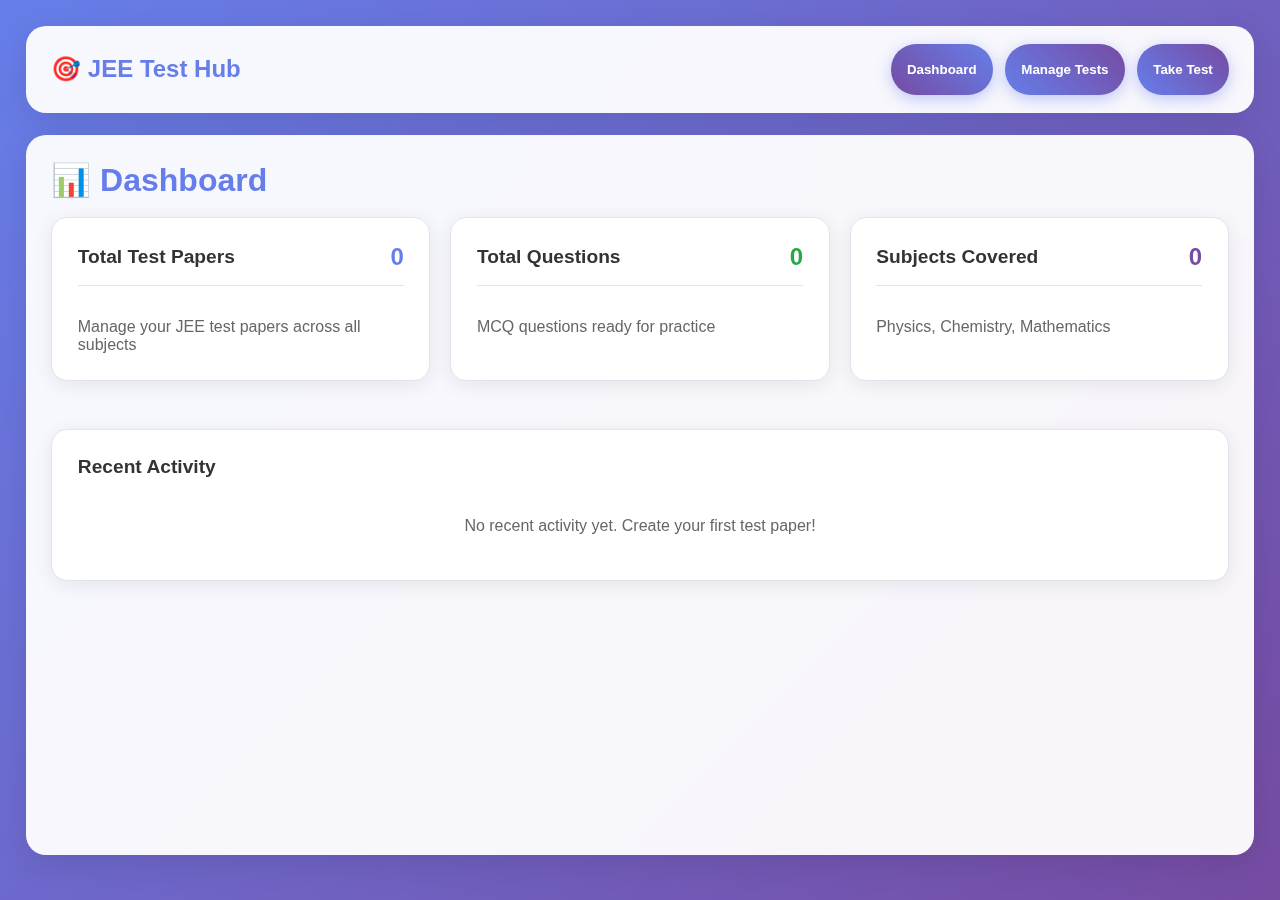
<file: index.html>
<!DOCTYPE html>
<html lang="en">
    <head>
        <meta charset="UTF-8" />
        <meta name="viewport" content="width=device-width, initial-scale=1.0" />
        <title>JEE Test Hub - Modern Test Paper Platform</title>
        <link rel="stylesheet" href="papers.css" />
    </head>
    <body>
        <div class="container">
            <!-- Navigation -->
            <nav class="nav">
                <div class="logo">🎯 JEE Test Hub</div>
                <div class="nav-buttons">
                    <button
                        class="nav-btn active"
                        onclick="showSection('dashboard')"
                    >
                        Dashboard
                    </button>

                    <button
                        class="nav-btn"
                        onclick="showSection('manage-tests')"
                    >
                        Manage Tests
                    </button>
                    <button class="nav-btn" onclick="showSection('take-test')">
                        Take Test
                    </button>
                </div>
            </nav>

            <!-- Main Content -->
            <div class="main-content">
                <!-- Dashboard Section -->
                <section id="dashboard" class="section active">
                    <h2 class="section-title">📊 Dashboard</h2>
                    <div
                        style="
                            display: grid;
                            grid-template-columns: repeat(
                                auto-fit,
                                minmax(300px, 1fr)
                            );
                            gap: 20px;
                            margin-bottom: 30px;
                        "
                    >
                        <div class="card">
                            <div class="card-header">
                                <h3 class="card-title">Total Test Papers</h3>
                                <span
                                    style="
                                        font-size: 24px;
                                        font-weight: 700;
                                        color: var(--primary-start);
                                    "
                                    id="total-tests"
                                    >0</span
                                >
                            </div>
                            <p style="color: #666">
                                Manage your JEE test papers across all subjects
                            </p>
                        </div>
                        <div class="card">
                            <div class="card-header">
                                <h3 class="card-title">Total Questions</h3>
                                <span
                                    style="
                                        font-size: 24px;
                                        font-weight: 700;
                                        color: var(--success);
                                    "
                                    id="total-questions"
                                    >0</span
                                >
                            </div>
                            <p style="color: #666">
                                MCQ questions ready for practice
                            </p>
                        </div>
                        <div class="card">
                            <div class="card-header">
                                <h3 class="card-title">Subjects Covered</h3>
                                <span
                                    style="
                                        font-size: 24px;
                                        font-weight: 700;
                                        color: var(--primary-end);
                                    "
                                    id="subjects-count"
                                    >0</span
                                >
                            </div>
                            <p style="color: #666">
                                Physics, Chemistry, Mathematics
                            </p>
                        </div>
                    </div>

                    <div class="card">
                        <h3 class="card-title">Recent Activity</h3>
                        <div id="recent-activity">
                            <p
                                style="
                                    color: #666;
                                    text-align: center;
                                    padding: 20px;
                                "
                            >
                                No recent activity yet. Create your first test
                                paper!
                            </p>
                        </div>
                    </div>
                </section>

                <!-- Manage Tests Section -->
                <section id="manage-tests" class="section">
                    <h2 class="section-title">⚙️ Manage Test Papers</h2>
                    <div class="card">
                        <div class="card-header">
                            <h3 class="card-title">All Test Papers</h3>
                            <div style="display: flex; gap: 12px">
                                <button
                                    class="btn btn-secondary btn-sm"
                                    onclick="document.getElementById('import-file').click()"
                                >
                                    Import JSON
                                </button>
                                <input
                                    type="file"
                                    id="import-file"
                                    accept=".json"
                                    style="display: none"
                                    onchange="importTestPaper(event)"
                                />
                            </div>
                        </div>
                        <div id="test-list"></div>
                    </div>
                </section>

                <!-- Take Test Section -->
                <section id="take-test" class="section">
                    <h2 class="section-title">📖 Take Test</h2>
                    <div id="test-selection">
                        <div class="card">
                            <h3 class="card-title">Select a Test Paper</h3>
                            <div id="available-tests"></div>
                        </div>
                    </div>
                    <div id="test-interface" style="display: none"></div>
                    <div id="test-results" style="display: none"></div>
                </section>
            </div>
        </div>

        <!-- Confirmation Modal -->
        <div id="confirm-modal" class="modal-backdrop" style="display: none">
            <div class="modal-content" style="max-width: 450px">
                <div class="modal-header">
                    <h3 class="modal-title">Confirm Action</h3>
                </div>
                <p
                    id="confirm-modal-text"
                    style="margin: 20px 0; font-size: 16px"
                ></p>
                <div class="modal-footer">
                    <button
                        class="btn btn-secondary"
                        onclick="closeConfirmModal()"
                    >
                        Cancel
                    </button>
                    <button class="btn btn-danger" onclick="executeConfirm()">
                        Confirm
                    </button>
                </div>
            </div>
        </div>

        <script src="papers.js"></script>
    </body>
</html>
</file>
<file: papers.css>
:root {
    --primary-start: #667eea;
    --primary-end: #764ba2;
    --success: #28a745;
    --danger: #dc3545;
    --light-gray: #f8f9fa;
    --medium-gray: #e9ecef;
    --dark-gray: #6c757d;
    --text-color: #333;
    --border-color: #e1e5e9;
}

* {
    margin: 0;
    padding: 0;
    box-sizing: border-box;
}

body {
    font-family: "Inter", -apple-system, BlinkMacSystemFont, "Segoe UI", Roboto,
        sans-serif;
    background: linear-gradient(
        135deg,
        var(--primary-start) 0%,
        var(--primary-end) 100%
    );
    min-height: 100vh;
    color: var(--text-color);
    overflow-x: hidden;
}

.container {
    max-width: 100%;
    margin: 0 auto;
    padding: 2vw;
}

/* Navigation */
.nav {
    background: rgba(255, 255, 255, 0.95);
    backdrop-filter: blur(20px);
    border-radius: 20px;
    padding: 2vh 2vw;
    margin-bottom: 2.5vh;
    box-shadow: 0 8px 32px rgba(0, 0, 0, 0.1);
    display: flex;
    justify-content: space-between;
    align-items: center;
    animation: slideDown 0.6s ease-out;
}

.logo {
    font-size: 1.5rem;
    font-weight: 700;
    color: var(--primary-start);
    background-clip: text;
}

.nav-buttons {
    display: flex;
    gap: 1vw;
}

.nav-btn {
    background: linear-gradient(
        45deg,
        var(--primary-start),
        var(--primary-end)
    );
    color: white;
    border: none;
    padding: 2vh 1rem;
    border-radius: 25px;
    cursor: pointer;
    font-weight: 600;
    transition: all 0.3s ease;
    box-shadow: 0 4px 15px rgba(102, 126, 234, 0.4);
}

.nav-btn:hover {
    transform: translateY(-2px);
    box-shadow: 0 6px 20px rgba(102, 126, 234, 0.6);
}

.nav-btn.active {
    background: linear-gradient(
        45deg,
        var(--primary-end),
        var(--primary-start)
    );
}

/* Main Content */
.main-content {
    background: rgba(255, 255, 255, 0.95);
    backdrop-filter: blur(20px);
    border-radius: 20px;
    padding: 2vw;
    box-shadow: 0 8px 32px rgba(0, 0, 0, 0.1);
    animation: fadeInUp 0.8s ease-out;
    min-height: 80vh;
}

.section {
    display: none;
    animation: fadeIn 0.5s ease-out;
}

.section.active {
    display: block;
}

.section-title {
    font-size: 2rem;
    font-weight: 700;
    margin-bottom: 2vh;
    color: var(--primary-start);
    background-clip: text;
}

/* Form Styles */
.form-group {
    margin-bottom: 2vh;
}

.form-label {
    display: block;
    margin-bottom: 0.8vh;
    font-weight: 600;
    color: var(--text-color);
}

.form-input,
.form-select,
.form-textarea {
    width: 100%;
    padding: 1vh 1.5vw;
    border: 2px solid var(--border-color);
    border-radius: 12px;
    font-size: 16px;
    transition: all 0.3s ease;
    background: white;
}

.form-input:focus,
.form-select:focus,
.form-textarea:focus {
    outline: none;
    border-color: var(--primary-start);
    box-shadow: 0 0 0 3px rgba(102, 126, 234, 0.1);
    transform: translateY(-1px);
}

.form-textarea {
    resize: vertical;
    min-height: 100px;
}

/* Button Styles */
.btn {
    background: linear-gradient(
        45deg,
        var(--primary-start),
        var(--primary-end)
    );
    color: white;
    border: none;
    padding: 1vw 2vw;
    border-radius: 12px;
    cursor: pointer;
    font-weight: 600;
    font-size: 0.8rem;
    transition: all 0.3s ease;
    display: inline-flex;
    align-items: center;
    gap: 8px;
    box-shadow: 0 4px 15px rgba(102, 126, 234, 0.4);
}

.btn:hover {
    transform: translateY(-2px);
    box-shadow: 0 6px 20px rgba(102, 126, 234, 0.6);
}

.btn-secondary {
    background: var(--dark-gray);
    box-shadow: 0 4px 15px rgba(108, 117, 125, 0.4);
}

.btn-danger {
    background: var(--danger);
    box-shadow: 0 4px 15px rgba(220, 53, 69, 0.4);
}

/* Cards */
.card {
    background: white;
    border-radius: 16px;
    padding: 2vw;
    margin-bottom: 2vh;
    box-shadow: 0 4px 20px rgba(0, 0, 0, 0.08);
    border: 1px solid var(--border-color);
    transition: all 0.3s ease;
    display: flex;
    flex-direction: column;
    gap: 1.5vw;
}

.card-header {
    display: flex;
    justify-content: space-between;
    align-items: center;
    margin-bottom: 1.5vh;
    padding-bottom: 1.5vh;
    border-bottom: 1px solid var(--border-color);
}

.card-title {
    font-size: 1.2rem;
    font-weight: 600;
    color: var(--text-color);
}

/* Question Options */
.option-group {
    display: grid;
    grid-template-columns: repeat(auto-fit, minmax(300px, 1fr));
    gap: 12px;
    margin-bottom: 1.5vh;
}

.option-input {
    display: flex;
    align-items: center;
    gap: 12px;
    padding: 0.9vw;
    background: var(--light-gray);
    border-radius: 8px;
    border: 2px solid transparent;
    transition: all 0.3s ease;
    cursor: pointer;
}

.option-input:hover {
    background: var(--medium-gray);
}

.option-input input[type="radio"] {
    transform: scale(1.2);
    pointer-events: none; /* Clicks are handled by the parent div */
}

.option-input input[type="text"] {
    flex: 1;
    border: none;
    background: transparent;
    font-size: 16px;
}

.option-input.correct {
    border-color: var(--success);
    background: #d4edda;
}

.option-input.selected {
    border-color: var(--primary-start);
    background: #e2e4f8;
}

/* Test Paper List */
.test-paper-item {
    display: flex;
    justify-content: space-between;
    align-items: center;
    padding: 16px;
    background: white;
    border-radius: 12px;
    margin-bottom: 1.5vh;
    box-shadow: 0 2px 8px rgba(0, 0, 0, 0.05);
    border: 1px solid var(--border-color);
    transition: all 0.3s ease;
}

.test-paper-item:hover {
    box-shadow: 0 4px 16px rgba(0, 0, 0, 0.1);
}

/* Modal Styles */
.modal-backdrop {
    position: fixed;
    top: 0;
    left: 0;
    width: 100%;
    height: 100%;
    background: rgba(0, 0, 0, 0.6);
    backdrop-filter: blur(5px);
    display: flex;
    justify-content: center;
    align-items: center;
    z-index: 1000;
    animation: fadeIn 0.3s ease;
}

.modal-content {
    background: white;
    padding: 30px;
    border-radius: 20px;
    box-shadow: 0 10px 40px rgba(0, 0, 0, 0.2);
    width: 90%;
    max-width: 700px;
    max-height: 90vh;
    overflow-y: auto;
    animation: slideDown 0.4s ease-out;
}

.modal-header {
    display: flex;
    justify-content: space-between;
    align-items: center;
    margin-bottom: 2vh;
    padding-bottom: 1vh;
    border-bottom: 1px solid var(--border-color);
}

.modal-title {
    font-size: 0.9rem;
    font-weight: 700;
    color: var(--text-color);
}

.modal-close-btn {
    background: none;
    border: none;
    font-size: 0.9rem;
    cursor: pointer;
    color: var(--dark-gray);
    transition: color 0.2s;
}
.modal-close-btn:hover {
    color: var(--danger);
}

.modal-footer {
    display: flex;
    justify-content: flex-end;
    gap: 12px;
    margin-top: 3vh;
    padding-top: 2vh;
    border-top: 1px solid var(--border-color);
}

/* Animations */
@keyframes slideDown {
    from {
        opacity: 0;
        transform: translateY(-30px);
    }
    to {
        opacity: 1;
        transform: translateY(0);
    }
}

@keyframes fadeInUp {
    from {
        opacity: 0;
        transform: translateY(30px);
    }
    to {
        opacity: 1;
        transform: translateY(0);
    }
}

@keyframes fadeIn {
    from {
        opacity: 0;
    }
    to {
        opacity: 1;
    }
}

/* Responsive */
@media (max-width: 768px) {
    .nav {
        flex-direction: column;
        gap: 15px;
        text-align: center;
    }
    .nav-buttons {
        flex-wrap: wrap;
        justify-content: center;
    }
    .option-group {
        grid-template-columns: 1fr;
    }
    .test-paper-item {
        flex-direction: column;
        align-items: flex-start;
        gap: 12px;
    }
    .card {
        padding: 20px;
    }
    .nav-btn {
        padding: 1.5vh 0.6rem;
    }
    .btn {
        padding: 1.4vh 1rem;
    }
    .section-title {
        font-size: 1.5rem;
        margin-top: 1vh;
    }
}

/* Message Styles */
.message {
    padding: 12px 16px;
    border-radius: 8px;
    margin-bottom: 20px;
    font-weight: 500;
    animation: slideDown 0.3s ease-out;
}
.message.success {
    background: #d4edda;
    color: #155724;
    border: 1px solid #c3e6cb;
}
.message.error {
    background: #f8d7da;
    color: #721c24;
    border: 1px solid #f5c6cb;
}
</file>
